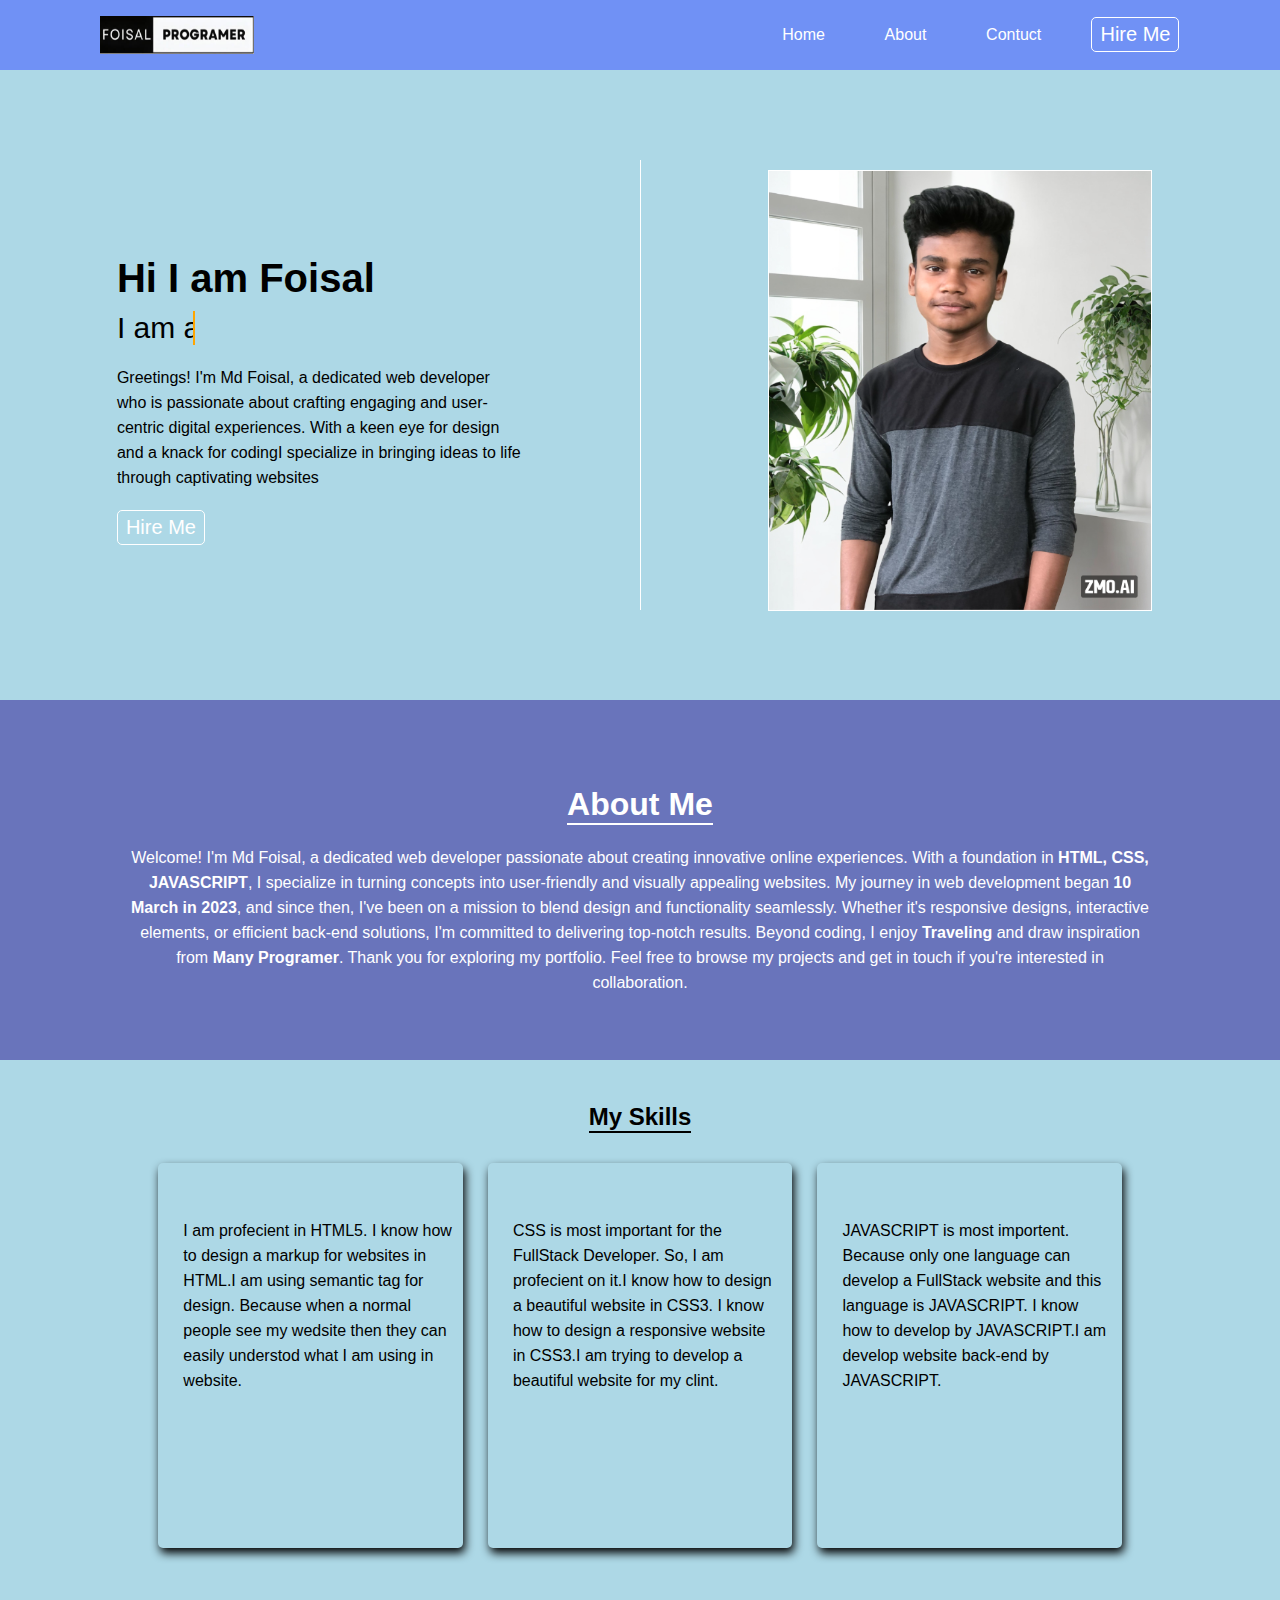
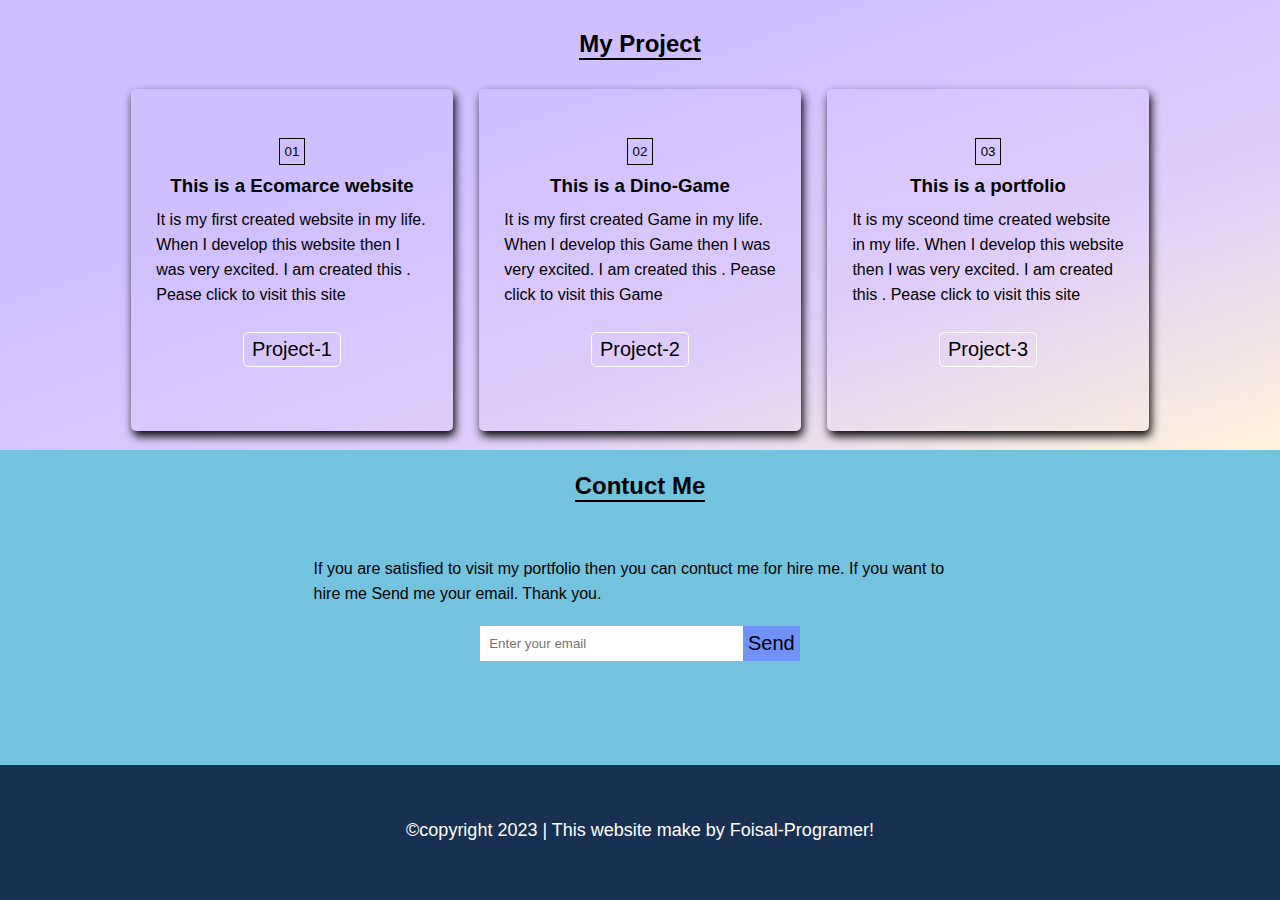
<file: index.html>
<!DOCTYPE html>
<html lang="en">

<head>
  <meta charset="UTF-8">
  <meta name="viewport" content="width=device-width, initial-scale=1.0">
  <link rel="stylesheet" href="css/style.css">
  <link rel="stylesheet" href="https://cdnjs.cloudflare.com/ajax/libs/font-awesome/6.4.2/css/all.min.css"
    integrity="sha512-z3gLpd7yknf1YoNbCzqRKc4qyor8gaKU1qmn+CShxbuBusANI9QpRohGBreCFkKxLhei6S9CQXFEbbKuqLg0DA=="
    crossorigin="anonymous" referrerpolicy="no-referrer" />
  <link rel="shortcut icon" href="img/fevicon.jpg" type="image/x-icon">
  <title>Foisal-Programer</title>
</head>

<body>
  <!-- nav start -->
  <nav>
    <div class="nav-logo">
      <img src="img/logoo.jpg" alt="">
    </div>
    <div class="nav-menu">
      <ul>
        <li><a href="#">Home</a></li>
        <li><a href="#">About</a></li>
        <li><a href="#">Contuct</a></li>
      </ul>
      <button class="hire">Hire Me</button>
    </div>
    <i id="menu-bar" class="fa-solid fa-bars" onclick="show()"></i>
  </nav>
  <!-- nav end -->
  <!-- header start -->
  <header>
    <article class="intro-conteiner">
      <div class="text">
        <h1>Hi I am Foisal</h1>
        <div class="typing-text">
          I am a <span></span>
        </div>
        <p>Greetings! I'm Md Foisal, a dedicated web developer who is passionate about crafting engaging and
          user-centric digital
          experiences. With a keen eye for design and a knack for codingI specialize in bringing ideas to life through
          captivating
          websites</p>
        <button id="hbtn" class="hire">Hire Me</button>
      </div>

    </article>
    <div class="space"></div>
    <article class="img-conteiner">
      <div class="img">
        <img src="img/photo.png" alt="" title="Md Foisal Islam">
      </div>
    </article>
  </header>
  <!-- header end -->
  <!-- main start -->
  <main>
    <!-- about section start -->
    <section class="about-sec">
      <div class="about">
        <div class="ab-text">
          <h2>About Me</h2>
          <p>Welcome! I'm Md Foisal, a dedicated web developer passionate about creating innovative online
            experiences. With a
            foundation in <strong>HTML, CSS, JAVASCRIPT</strong>, I specialize in turning concepts into
            user-friendly and visually appealing websites. My journey in web development began <strong>10 March in
              2023</strong>, and
            since then, I've been on a mission to blend design and functionality seamlessly. Whether it's responsive
            designs,
            interactive elements, or efficient back-end solutions, I'm committed to delivering top-notch results. Beyond
            coding, I
            enjoy <strong>Traveling</strong> and draw inspiration from <strong>Many Programer</strong>. Thank
            you for exploring my portfolio. Feel free to browse my projects and get in touch if you're interested in
            collaboration.
          </p>
        </div>
      </div>
    </section>
    <!-- about section end -->
    <!-- skills section start -->
    <section class="skills">
      <div class="skill-head">
        <h2>My Skills</h2>
      </div>
      <div class="skill-menu">
        <div class="skill">
          <i id="html" class="fa-brands fa-html5"></i>
          <p>I am profecient in HTML5. I know how to design a markup for websites in HTML.I am using semantic tag for
            design. Because when a normal people see my wedsite then they can easily understod what I am using in
            website. </p>
        </div>
        <div class="skill">
          <i id="css" class="fa-brands fa-css3-alt"></i>
          <p>CSS is most important for the FullStack Developer. So, I am profecient on it.I know how to design a
            beautiful website in CSS3. I know how to design a responsive website in CSS3.I am trying to develop a
            beautiful website for my clint. </p>
        </div>
        <div class="skill">
          <i id="js" class="fa-brands fa-js"></i>
          <p>JAVASCRIPT is most importent. Because only one language can develop a FullStack website and this language
            is JAVASCRIPT. I know how to develop by JAVASCRIPT.I am develop website back-end by JAVASCRIPT. </p>
        </div>
      </div>
    </section>
    <!-- skills section end -->
    <!-- project area start -->
    <section class="project-sec">
      <div class="project-head">
        <h2>My Project</h2>
      </div>
      <div class="projects">
        <div class="project">
          <small>01</small>
          <h3>This is a Ecomarce website</h3>

          <p>It is my first created website in my life. When I develop this website then I was very excited. I am
            created this . Pease click to visit this site</p>
          <button id="p-1">Project-1</button>
        </div>
        <div class="project">
          <small>02</small>
          <h3>This is a Dino-Game</h3>

          <p>It is my first created Game in my life. When I develop this Game then I was very excited. I am
            created this . Pease click to visit this Game</p>
          <button id="p-1">Project-2</button>
        </div>
        <div class="project">
          <small>03</small>
          <h3>This is a portfolio</h3>

          <p>It is my sceond time created website in my life. When I develop this website then I was very excited. I am
            created this . Pease click to visit this site</p>
          <button id="p-1">Project-3</button>
        </div>
      </div>
    </section>
    <!-- project area end -->
    <!-- contuct area start -->
    <section class="contuct-area">
      <div class="contuct-head">
        <h2>Contuct Me</h2>
      </div>
      <div class="contuct">
        <div class="mail-area">
          <p>If you are satisfied to visit my portfolio then you can contuct me for hire me. If you want to hire me Send
            me your email.
            Thank you.</p>
          <div class="mail">
            <input type="email" placeholder="Enter your email"> <button class="send">Send</button>
          </div>
        </div>
      </div>
    </section>
    <!-- contuct area end -->
  </main>
  <!-- main area end -->
  <!-- footer start -->
  <footer>
    <div class="foot-text">
      <small>&copy;copyright 2023 | This website make by Foisal-Programer!</small>
    </div>
  </footer>

  <script src="hello.js"></script>
</body>

</html>
</file>
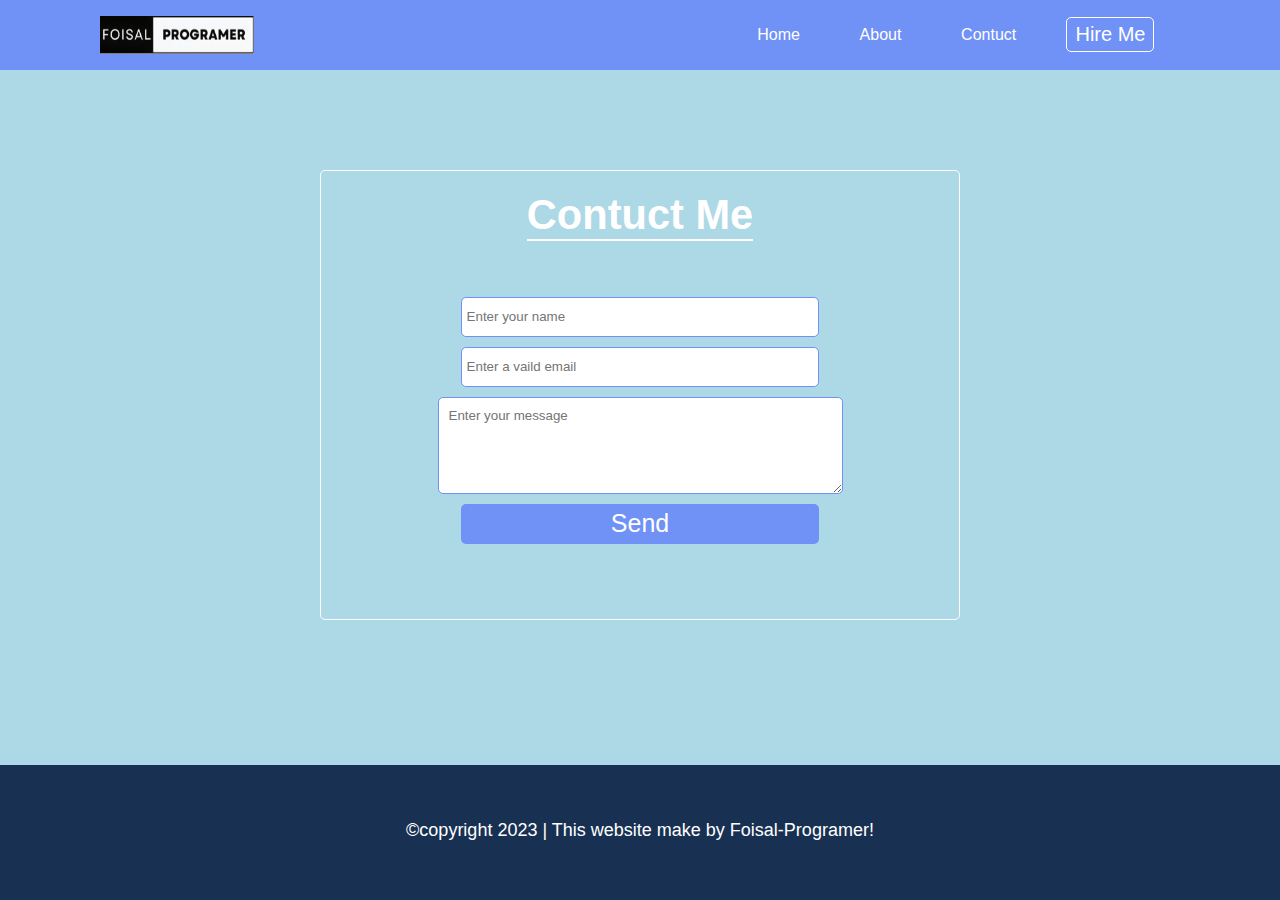
<file: contuct.html>
<!DOCTYPE html>
<html lang="en">

<head>
  <meta charset="UTF-8">
  <meta name="viewport" content="width=device-width, initial-scale=1.0">
  <link rel="stylesheet" href="css/style.css">
  <link rel="stylesheet" href="css/contuct.css">
  <link rel="shortcut icon" href="img/fevicon.jpg" type="image/x-icon">
  <title>Foisal Programer</title>
</head>

<body>
  <nav>
    <div class="nav-logo">
      <img src="img/logoo.jpg" alt="">
    </div>
    <div class="nav-menu">
      <ul>
        <li><a href="index.html">Home</a></li>
        <li><a href="#">About</a></li>
        <li><a href="contuct.html">Contuct</a></li>
      </ul>
      <button class="hire">Hire Me</button>
    </div>
    <i id="menu-bar" class="fa-solid fa-bars" onclick="show()"></i>
  </nav>

  <main>
    <div class="contucts">
      <h2>Contuct Me</h2>
      <form action="">
        <input type="text" placeholder="Enter your name">
        <input type="email" placeholder="Enter a vaild email">
        <textarea name="" id="text" cols="46" rows="5" placeholder="Enter your message"></textarea>
        <input type="submit" value="Send" id="btn">
      </form>
    </div>
  </main>





  <footer>
    <div class="foot-text">
      <small>&copy;copyright 2023 | This website make by Foisal-Programer!</small>
    </div>
  </footer>

  <script src="hello.js"></script>
</body>

</html>
</file>
<file: css/style.css>
* {
  margin: 0;
  padding: 0;
  box-sizing: border-box;
  font-family: sans-serif;
  list-style-type: none;
}
button {
  cursor: pointer;
}
a {
  text-decoration: none;
  color: white;
}
body {
  width: 100%;
  height: 100%;
  background-color: lightblue;
  color: black;
}

nav {
  background-color: #7091f5;
  display: flex;
  justify-content: space-between;
  align-items: center;
  width: 100%;
  height: 70px;
  /* border-bottom: 1px solid #f2ebeb; */
}
nav i {
  font-size: 2.3rem;
  margin-right: 30px;
  display: none;
  z-index: -1;
}
.nav-logo {
  width: 12vw;
  height: 3vw;
  margin: 0px 100px;
}
.nav-logo img {
  width: 12vw;
  height: 3vw;
}

.nav-menu {
  width: 35vw;
  height: fit-content;
  display: flex;
  justify-content: space-evenly;
  align-items: center;
  /*
  background-color: green; */
  height: 3vw;
  margin-right: 100px;
}

.nav-menu > ul {
  display: flex;
  justify-content: space-evenly;
  align-items: center;
  /* background-color: aqua; */
  width: 80%;
  height: 3vw;
}
.nav-menu ul li a {
  padding: 5px 10px;
  border-radius: 5px;
  transition: all 0.3s;
}
.nav-menu ul li :hover {
  background-color: black;
  color: white;
}
/* .nav-menu ul li a:hover {
  color: black;
} */
.hire {
  background-color: transparent;
  border: 1px solid white;
  outline: none;
  padding: 5px 8px;
  color: white;
  transition: all 0.3s;
  font-size: 20px;
  border-radius: 5px;
  cursor: pointer;
}
.hire:hover {
  background-color: #793fdf;
}
header {
  display: flex;
  justify-content: center;
  align-items: center;
}
header .intro-conteiner {
  width: 50%;
  height: 70vh;
  /* background-color: red; */
  display: flex;
  align-items: center;
  justify-content: center;
}

.intro-conteiner .text {
  width: 70%;
  height: 70%;
  /* background-color: gray; */
  margin: 100px auto;
  padding: 20px;
  border: 1px solid lightblue;
  /* background-color: red; */
  /* box-shadow: 2px 5px 10px black; */
  border-radius: 5px;
}
.intro-conteiner .text:hover {
  box-shadow: 5px 8px 20px black;
}
.intro-conteiner .text h1 {
  font-size: 2.5rem;
  margin-top: 70px;
}
.intro-conteiner .text p {
  margin: 20px 0;
  line-height: 25px;
}
.intro-conteiner .typing-text {
  font-size: 30px;
  margin: 10px 0px;
  overflow: hidden;
  background-color: transparent;
}

span {
  position: relative;
  left: 5px;
  padding: 5px;
}

span::before {
  content: '';
  color: orangered;
  animation: text 20s infinite;
}
@keyframes text {
  0%,
  20% {
    content: ' Devoloper';
  }
  21%,
  40% {
    content: ' Programer';
  }
  41%,
  60% {
    content: ' Creator';
  }
  61%,
  80% {
    content: ' SEO Expert';
  }
  81%,
  100% {
    content: ' Mod Changer';
  }
}

span::after {
  content: '';
  position: absolute;
  width: calc(100% + 10px);
  height: 100%;
  background: lightblue;
  animation: coursor 0.8s infinite, typing 20s steps(14) infinite;
  border-left: 2px solid orange;
  right: 0;
}
@keyframes coursor {
  to {
    border-left: transparent;
  }
}
@keyframes typing {
  10%,
  15%,
  30%,
  35%,
  50%,
  55%,
  70%,
  75%,
  90%,
  95% {
    width: 0;
  }
  5%,
  20%,
  25%,
  40%,
  45%,
  60%,
  65%,
  80%,
  85% {
    width: 100%;
  }
}
header .img-conteiner {
  width: 50%;
  height: 70vh;
  /* background-color: gray;
  border-left: 1px solid #f2ebeb; */
}
.img-conteiner .img {
  width: 60%;
  height: 70%;
  margin: 100px auto;
  border: 1px solid white;
}
.img-conteiner .img img {
  width: 100%;
  height: 100%;
}
.space {
  height: 50vh;
  width: 1px;
  background-color: #fff;
}
/* header end */
/* about section start */
.about-sec {
  width: 100%;
  height: 40vh;
  background-color: #6974bb;
  color: white;
}

.about {
  width: 83%;
  height: 100%;
  /* background-color: gray; */
  margin: 0px auto;
  padding: 20px;
  display: flex;
  justify-content: center;
  align-items: center;
  /* border-top: 1px solid white;
  border-bottom: 1px solid white; */
}
.ab-text {
  text-align: center;
}
.ab-text h2 {
  font-size: 2rem;
  border-bottom: 2px solid white;
  display: inline-block;
  margin: 20px;
}
.ab-text p {
  line-height: 25px;
}
/* about section end */
/* skills section start */
.skills {
  width: 100%;
  height: 60vh;
  /* background-color: red; */
  padding: 20px;
  display: flex;
  flex-direction: column;
  justify-content: center;
  align-items: center;
}
.skill-head {
  text-align: center;
  margin: 10px;
  border-bottom: 2px solid black;
  width: fit-content;
}
.skill-menu {
  width: 85%;
  height: 85%;
  /* background-color: gray; */
  margin: 0px auto;
  display: flex;
  justify-content: space-evenly;
  align-items: center;
  padding: 20px;
  /* border-bottom: 1px solid white; */
}
.skill-menu .skill {
  width: 30%;
  height: 100%;
  /* background-color: green; */
  padding: 10px;
  /* border: 1px solid white; */
  box-shadow: 2px 5px 10px black;
  border-radius: 5px;
}
.skill-menu .skill:hover {
  box-shadow: 3px 8px 20px black;
}
.skill-menu .skill i {
  font-size: 2.5rem;
  margin: 15px;
}
.skill-menu .skill #html {
  color: #e05126;
}
.skill-menu .skill #css {
  color: #2fa5d6;
}
.skill-menu .skill #js {
  color: #e09e27;
}
.skill-menu .skill p {
  margin-left: 15px;
  line-height: 25px;
}
/* skill sec end */
/* project sec start */
.project-sec {
  width: 100%;
  height: 50vh;
  background: linear-gradient(
    to bottom right,

    #d0bfff,
    #d0bfff,
    #dfccfb,
    #fff3da
  );
  display: flex;
  justify-content: center;
  align-items: center;
  flex-direction: column;
  padding: 10px;
}
.projects {
  width: 85%;
  height: 90%;
  /* background-color: burlywood; */
  margin: 0px auto;
  display: flex;
  justify-content: space-evenly;
  align-items: center;
}
.project {
  width: 30%;
  height: 95%;
  /* background-color: green; */
  display: flex;
  justify-content: center;
  align-items: center;
  flex-direction: column;
  padding: 20px;
  /* border: 1px solid white; */
  box-shadow: 2px 5px 10px black;
  border-radius: 5px;
}
.project:hover {
  box-shadow: 5px 10px 20px black;
  border-radius: 5px;
}
.project-head {
  margin: 20px;
  border-bottom: 2px solid black;
}
.project small {
  margin: 5px;
  padding: 5px;
  background-color: transparent;
  color: black;
  border: 1px solid black;
}
.project h3 {
  margin: 5px;
}
.project p {
  margin: 5px;
  line-height: 25px;
}
.project #p-1 {
  margin: 20px;
  padding: 5px 8px;
  background-color: transparent;
  border: 1px solid white;
  border-radius: 5px;
  font-size: 20px;
  transition: all 0.3s;
}
.project #p-1:hover {
  background-color: white;
  color: black;
}
/* project area end */
/* contuct area start */
.contuct-area {
  width: 100%;
  height: 35vh;
  background-color: rgb(115, 195, 222);
  display: flex;
  justify-content: space-evenly;
  align-items: center;
  flex-direction: column;
}
.contuct-head {
  margin: 20px;
  border-bottom: 2px solid black;
}
.contuct {
  width: 85%;
  height: 60%;
  /* background-color: lightblue; */
  display: flex;
  justify-content: center;
  align-items: center;
  border-radius: 5px;
  margin-bottom: 50px;
  /* border: 1px solid black; */
}
.contuct:hover {
  box-shadow: 1px 2px 8px black;
}
.mail-area {
  width: 60%;
  height: fit-content;
  display: flex;
  justify-content: center;
  align-items: center;
  flex-direction: column;
}
.mail {
  width: 25vw;
  height: 35px;
  background-color: white;
  text-align: center;
  margin: 20px;
  padding: 7px;
  display: flex;
  justify-content: center;
  align-items: center;
}
.mail input {
  width: 80%;
  border: none;
  outline: none;
}
.mail .send {
  border: none;
  background-color: #7091f5;
  font-size: 20px;
  height: 35px;
  padding: 0px 5px;
  position: relative;
  left: 9px;
}
.mail-area p {
  line-height: 25px;
}
/* footer start */
footer {
  width: 100%;
  height: 15vh;
  background-color: #183153;
  justify-content: center;
  align-items: center;
}
.foot-text {
  position: relative;
  top: 30%;
  width: 50vw;
  height: 50px;
  /* background-color: red; */
  color: white;
  margin: 0px auto;
  display: flex;
  justify-content: center;
  align-items: center;
}
.foot-text small {
  font-size: 18px;
  font-weight: normal;
}
/* footer end */

/* responsive part start */

@media (max-width: 600px) {
  nav i {
    display: block;
    cursor: pointer;
    /* position: absolute;
    left: 20px; */
    z-index: 5;
  }

  .nav-logo {
    width: 30vw;
    height: fit-content;
    position: relative;
    left: -50px;
    z-index: 5;
  }
  .nav-logo img {
    width: 30vw;
    height: 8vw;
  }

  .nav-menu {
    display: none;
  }
  .nav-menu ul {
    display: flex;
    flex-direction: column;

    position: relative;
    left: -10px;
    top: 300px;
  }
  .nav-menu ul li {
    margin: 10px;
  }
  .nav-menu.show {
    display: flex;
    flex-direction: column;
    width: 100vw;
    height: 100vh;
    background-color: #2fa5d6;
    position: absolute;
    left: 0px;
    z-index: 3;
  }
  .nav-menu .hire {
    position: relative;
    top: 20vh;
    left: -6px;
  }
  header {
    flex-direction: column;
  }
  header .intro-conteiner {
    width: 100%;
    height: 70vh;
  }
  .intro-conteiner .text {
    width: 80%;
    height: 50vh;
    margin-top: 100px;
  }
  .intro-conteiner .text:hover {
    box-shadow: none;
  }
  .intro-conteiner .text h1 {
    margin-top: 15px;
    font-size: 30px;
  }
  .intro-conteiner .text p {
    font-size: 14px;
    margin-top: 0px;
    margin-bottom: 0px;
  }
  .space {
    width: 70%;
    height: 1px;
  }
  header .img-conteiner {
    width: 100%;
    height: 50vh;
  }
  .img-conteiner .img {
    margin-top: 40px;
    height: 80%;
  }
  .about-sec {
    height: 55vh;
  }
  .about {
    width: 100%;
  }
  .ab-text p {
    font-size: 14px;
    line-height: 18px;
    margin: 0;
  }
  span {
    font-size: 1.5rem;
  }
  .skills {
    height: 150vh;
  }
  .skill-menu {
    width: 100%;
    flex-direction: column;
  }
  .skill-menu .skill {
    width: 70%;
    height: 45%;
    margin: 10px;
  }
  .skill-menu .skill p {
    line-height: 18px;
    font-size: 14px;
    position: relative;
    top: -10px;
  }
  .skill-head {
    position: relative;
    top: -30px;
  }
  .skill-menu .skill i {
    margin-top: 2px;
  }
  .project-sec {
    height: 170vh;
  }
  .projects {
    flex-direction: column;
  }
  .project {
    width: 70%;
    height: 33%;
    margin: 10px;
  }
  .project p {
    font-size: 14px;
    margin: 0;
  }
  .project h3 {
    font-size: 16px;
    margin: 5;
  }
  .project #p-1 {
    margin: 2px;
  }

  .contuct-area {
    height: 50vh;
  }
  .contuct {
    width: 90%;
  }
  .mail-area .mail {
    width: 100%;
  }
  .foot-text {
    width: 100%;
  }
  .foot-text small {
    font-size: 12px;
  }
}
</file>
<file: css/contuct.css>
.nav-menu {
  position: relative;
  left: -25px;
}

/* main {
  display: flex;
  justify-content: center;
  align-items: center;
  width: 100%;
  height: 100%;
} */
.contucts {
  width: 50vw;
  height: 50vh;
  background-color: transparent;
  border: 1px solid white;
  border-radius: 5px;
  margin: 100px auto;
  display: flex;
  justify-content: center;
  align-items: center;
  flex-direction: column;
  padding: 20px;
}
.contucts h2 {
  font-size: 2.6rem;
  color: white;
  border-bottom: 2px solid white;
}
form {
  display: flex;
  justify-content: center;
  align-items: center;
  flex-direction: column;
  gap: 10px;
  height: 100%;
  width: 60%;
}
input {
  width: 100%;
  height: 40px;
  padding: 5px;
  outline: none;
  border-radius: 5px;
  border: 1px solid #7091f5;
}
#btn {
  background-color: #7091f5;
  border: none;
  font-size: 25px;
  color: white;
  font-weight: 400;
  cursor: pointer;
  transition: all 0.3s;
}
#btn:hover {
  background-color: #8fa8f3;
}
textarea {
  padding: 10px;
  border: 1px solid #7091f5;
  outline: none;
  border-radius: 5px;
}
footer {
  position: absolute;
  bottom: 0;
}
</file>
